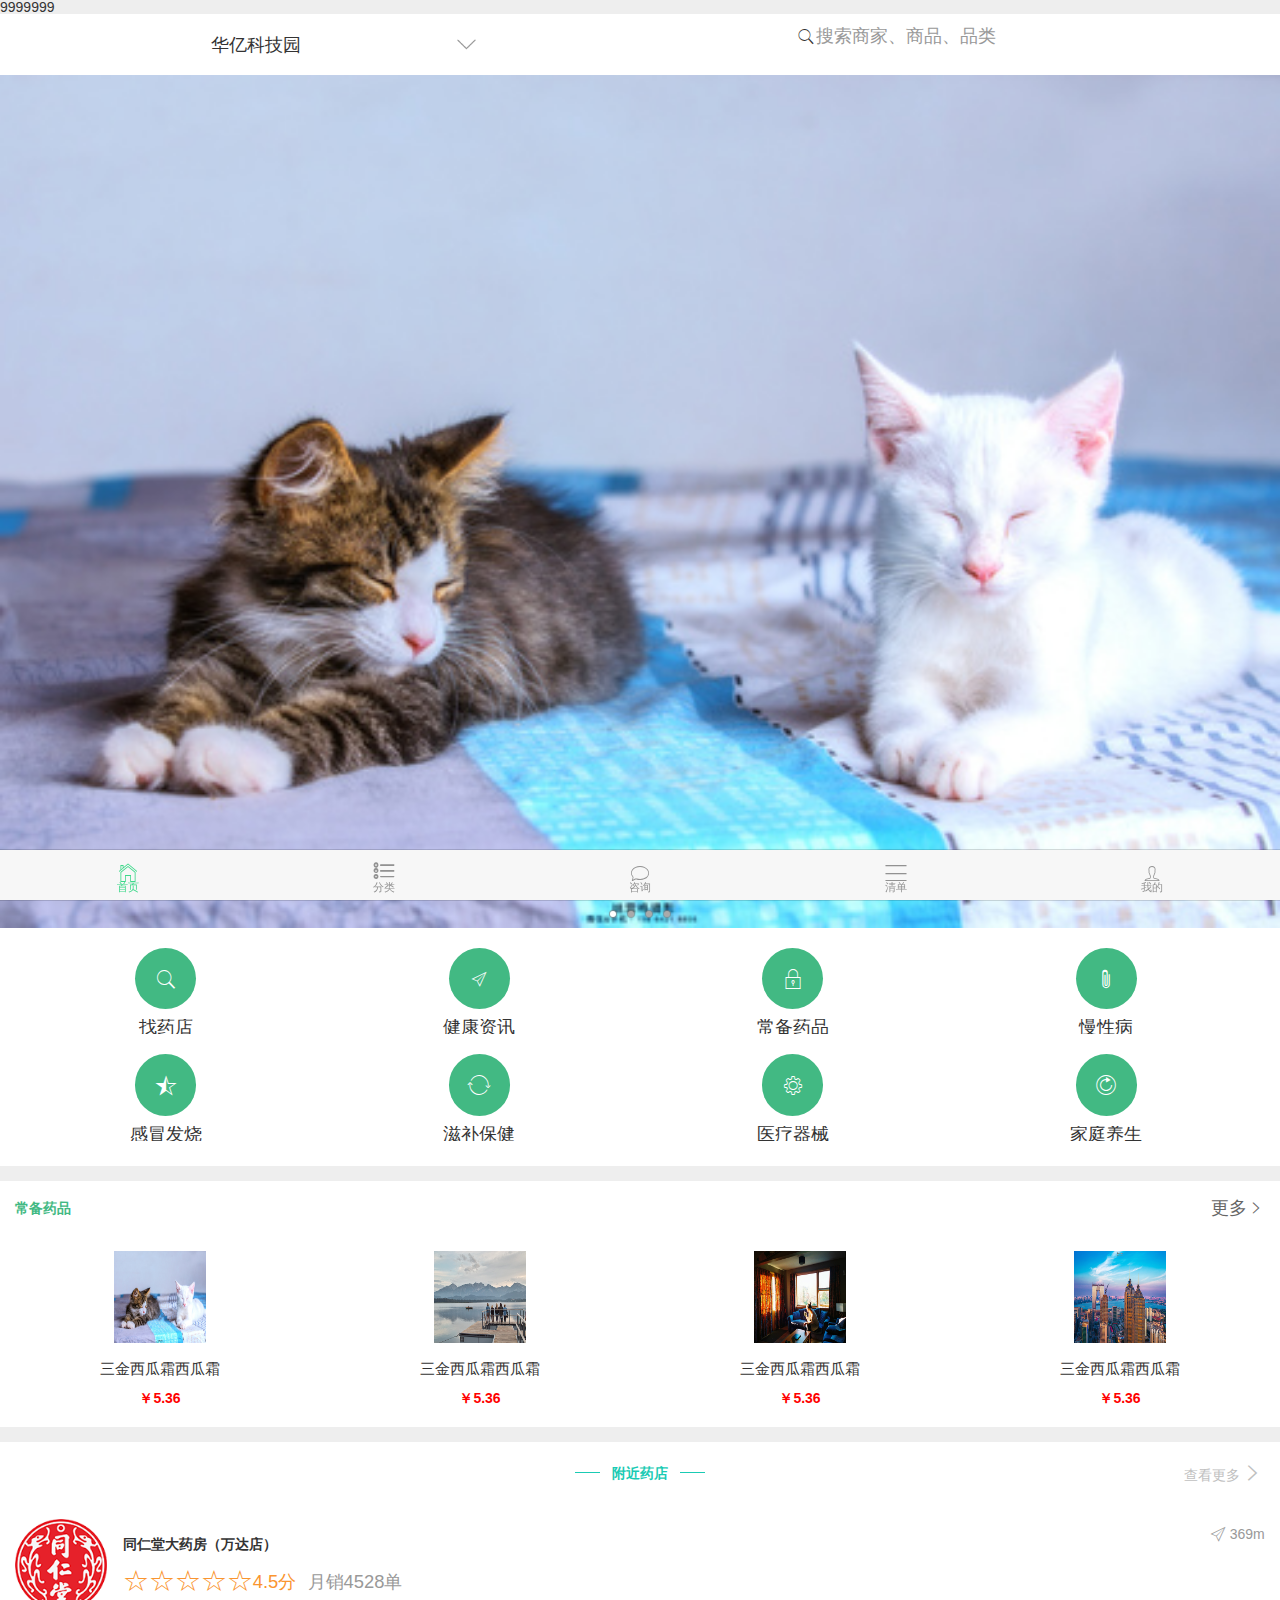
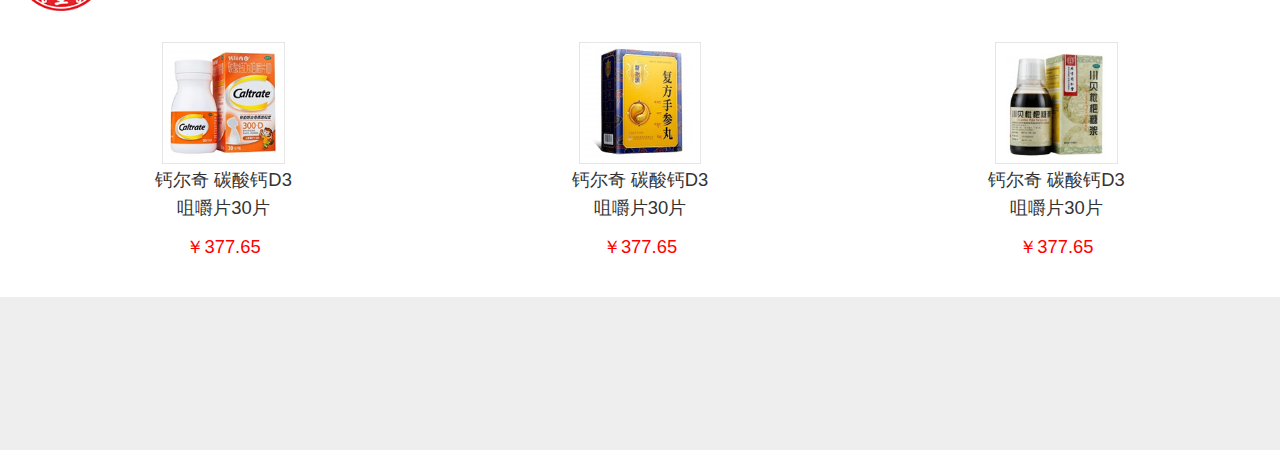
<file: index/index.html>
<!DOCTYPE html>
<html lang="en">
<head>
    <meta charset="UTF-8">
    <title>惠惠|首页</title>
    <meta name="viewport"
          content="width=device-width,initial-scale=1,minimum-scale=1,maximum-scale=1,user-scalable=no"/>
    <meta name="apple-mobile-web-app-capable" content="yes"/>
    <script src="../js/flex_rem.js"></script>
    <link rel="stylesheet" href="../css/mui.min.css">
    <link rel="stylesheet" href="../css/style.css">
    <link rel="stylesheet" href="../css/reset.css">
    <link rel="stylesheet" href="index.css">
</head>
<body>
<div id="indexApp" v-cloak>
    <div class="mui-content">
        <!--头部-->
        <div>9999999</div>
        <header>
            <div class="left">
                <img src="../img/down.png" alt="" class="down">
                <select class="mui-btn mui-btn-block">
                    <option value="item-1" v-for="item in address" v-html="item"></option>
                </select>
            </div>
            <!--搜索商家、商品、品类-->
            <div class="right">
                <div class="mui-content-padded" style="margin: 5px;">
                    <div class="mui-input-row mui-search">
                        <input type="search" class="mui-input-clear" placeholder="搜索商家、商品、品类">
                    </div>
                </div>

            </div>
        </header>
        <!--轮播图-->
        <div class="mui-slider">
            <div class="mui-slider-group mui-slider-loop">
                <!-- 额外增加的一个节点(循环轮播：第一个节点是最后一张轮播) -->
                <div class="mui-slider-item mui-slider-item-duplicate">
                    <a href="#">
                        <img :src="swiper[swiper.length-1]">
                    </a>
                </div>
                <!-- 第x张 -->
                <div class="mui-slider-item" v-for="(item,index) in swiper">
                    <a href="#">
                        <img :src="item">
                    </a>
                </div>
                <!-- 额外增加的一个节点(循环轮播：最后一个节点是第一张轮播) -->
                <div class="mui-slider-item mui-slider-item-duplicate">
                    <a href="#">
                        <img :src="swiper[0]">
                    </a>
                </div>
            </div>
            <!--切换圆点-->
            <div class="mui-slider-indicator">
                <div class="mui-indicator" v-for="(item,index) in swiper" :class="{'mui-active':index==0}"></div>
            </div>
        </div>

        <!--导航菜单-->
        <div class="navigator">
            <ul class="mui-table-view mui-grid-view">
                <li class="mui-table-view-cell mui-media mui-col-xs-3 mui-col-sm-3" v-for="item in navList"><a href="#">
                    <div class="icon"><span class="mui-icon" :class="item.icon"></span></div>
                    <div class="mui-media-body" v-text="item.title"></div>
                </a></li>
            </ul>
        </div>
        <!--常备药品-->
        <div class="preparedMedicine">
            <div class="pmHeader">
                <div class="title">常备药品</div>
                <div class="more">
                    <span>更多</span>
                    <span class="mui-icon mui-icon-arrowright"></span>
                </div>
            </div>
            <ul class="pmMedicine">
                <li v-for="item in pmList">
                    <a href=""><img :src="item.img"></a>
                    <span class="name" v-text="item.title"></span>
                    <span class="price" v-text="item.price"></span>
                </li>
            </ul>
        </div>
        <!--附近药店--><!--附近药店--><!--附近药店-->
        <div class="pharmacy">
            <div class="pHeader">
                <span class="line"></span><span class="title">附近药店</span><span class="line"></span>
                <div class="more"><span>查看更多</span><span class="mui-icon mui-icon-arrowright"></span></div>
            </div>
            <div class="shop">
                <div class="shopLeft">
                    <img src="../img/logo.png" alt="">
                    <div class="description">
                        <div class="name">同仁堂大药房（万达店）</div>
                        <div class="detail">
                            <span class="star"><span class="mui-icon mui-icon-star"></span><span
                                    class="mui-icon mui-icon-star"></span><span
                                    class="mui-icon mui-icon-star"></span><span
                                    class="mui-icon mui-icon-star"></span><span class="mui-icon mui-icon-star"></span>4.5分</span>
                            <span class="order">月销4528单</span>
                        </div>
                    </div>
                </div>
                <div class="shopRight">
                    <span class="position mui-icon mui-icon-paperplane"></span><span>369m</span>
                </div>
            </div>
            <ul class="medicine">
                <li v-for="item in medList">
                    <a href=""><img :src="item.img" alt=""></a>
                    <span class="name" v-text="item.title"></span>
                    <span class="price" v-text="item.price"></span>
                </li>
            </ul>
        </div>
    </div>

    <footer-component :footer-active="0"></footer-component>
</div>
</body>

<script src="../js/utils/mui.min.js"></script>
<script src="../js/utils/vue.js"></script>
<script src="../js/components/footer.js"></script>
<script src="../js/common.js"></script>
<script>
    var vm = new Vue({
        el: '#indexApp',
        data: {
            swiper: [
                '../img/shuijiao.jpg', '../img/muwu.jpg', '../img/cbd.jpg', '../img/yuantiao.jpg'
            ],
            navList: [
                {
                    icon: 'mui-icon-search',
                    title: '找药店'
                },
                {
                    icon: 'mui-icon-paperplane',
                    title: '健康资讯'
                },
                {
                    icon: 'mui-icon-locked',
                    title: '常备药品'
                },
                {
                    icon: 'mui-icon-paperclip',
                    title: '慢性病'
                },
                {
                    icon: 'mui-icon-starhalf',
                    title: '感冒发烧'
                },
                {
                    icon: 'mui-icon-loop',
                    title: '滋补保健'
                },
                {
                    icon: 'mui-icon-gear',
                    title: '医疗器械'
                },
                {
                    icon: 'mui-icon-refresh',
                    title: '家庭养生'
                },
            ],
            address: ['华亿科技园', '黄山路', '安建大'],
            pmList: [
                {
                    img: '../img/shuijiao.jpg',
                    title: '三金西瓜霜西瓜霜',
                    price: '￥5.36'
                },
                {
                    img: '../img/yuantiao.jpg',
                    title: '三金西瓜霜西瓜霜',
                    price: '￥5.36'
                },
                {
                    img: '../img/muwu.jpg',
                    title: '三金西瓜霜西瓜霜',
                    price: '￥5.36'
                },
                {
                    img: '../img/cbd.jpg',
                    title: '三金西瓜霜西瓜霜',
                    price: '￥5.36'
                },
            ],
            medList: [
                {
                    img: '../img/img1.png',
                    title: '钙尔奇 碳酸钙D3 咀嚼片30片',
                    price: '￥377.65'
                },
                {
                    img: '../img/img2.png',
                    title: '钙尔奇 碳酸钙D3 咀嚼片30片',
                    price: '￥377.65'
                },
                {
                    img: '../img/img3.png',
                    title: '钙尔奇 碳酸钙D3 咀嚼片30片',
                    price: '￥377.65'
                },
            ]
        },
        components: {
            footerComponent
        }
    })
    //    mui
    var gallery = mui('.mui-slider'); //    轮播图
    gallery.slider({
        interval: 2000//自动轮播周期，若为0则不自动播放，默认为0；
    });
</script>
</html>
</file>
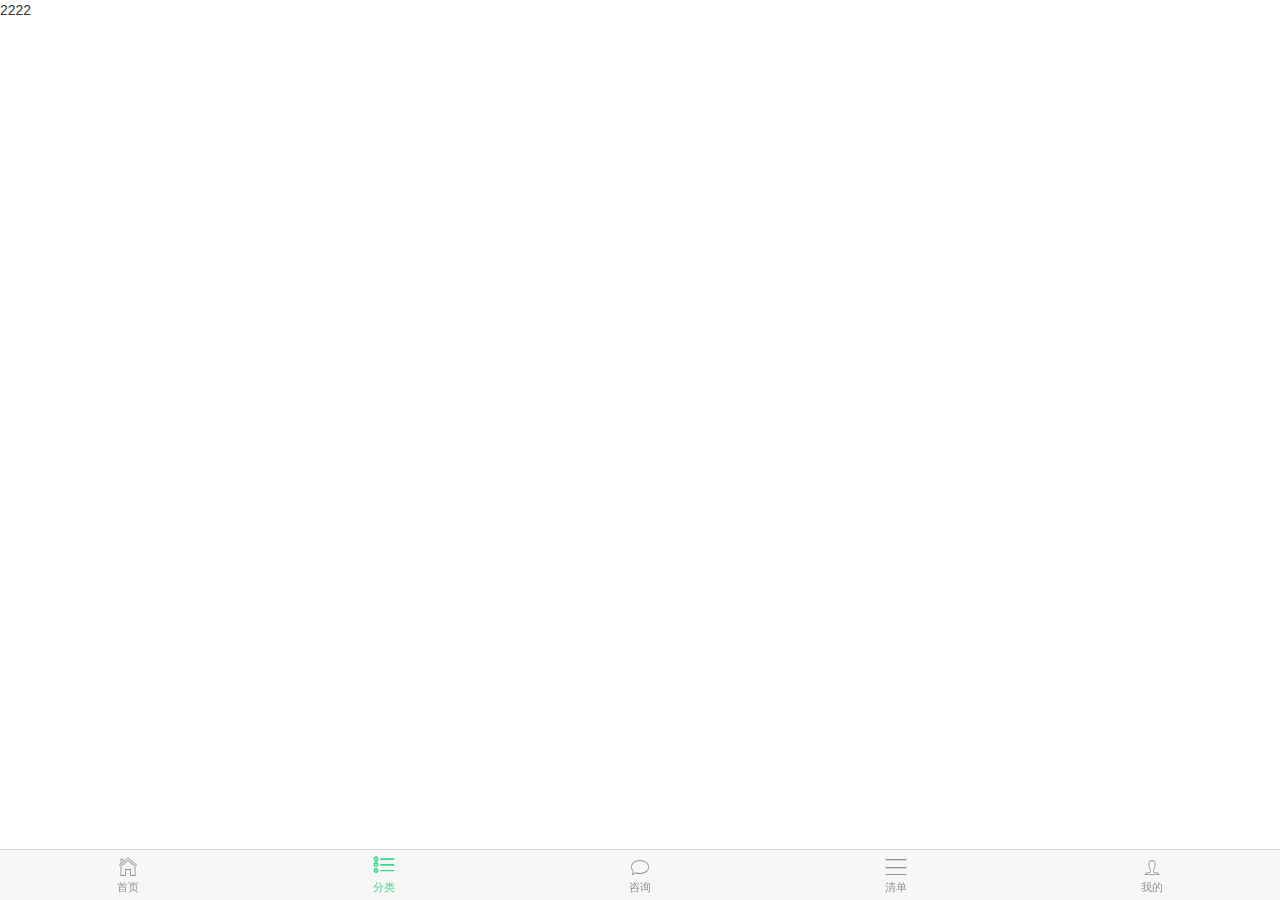
<file: category/category.html>
<!DOCTYPE html>
<html lang="en">
<head>
    <meta charset="UTF-8">
    <title>惠惠|分类</title>
    <meta name="viewport"
          content="width=device-width,initial-scale=1,minimum-scale=1,maximum-scale=1,user-scalable=no"/>
    <meta name="apple-mobile-web-app-capable" content="yes"/>
    <script src="../js/flex_rem.js"></script>
    <link rel="stylesheet" href="../css/mui.min.css">
    <link rel="stylesheet" href="../css/reset.css">
    <link rel="stylesheet" href="../css/style.css">
</head>
<body>
<div id="categoryApp">
    <header>
        2222
    </header>
    <div class="footer">
        <footer-component :footer-active="1"></footer-component>
    </div>
</div>
</body>

<script src="../js/utils/mui.min.js"></script>
<script src="../js/utils/vue.js"></script>
<script src="../js/components/footer.js"></script>
<script src="../js/common.js"></script>
<script>
    var vm = new Vue({
        el: '#categoryApp',
        data: {},
        components: {
            footerComponent: footerComponent
        }
    })

</script>
</html>
</file>
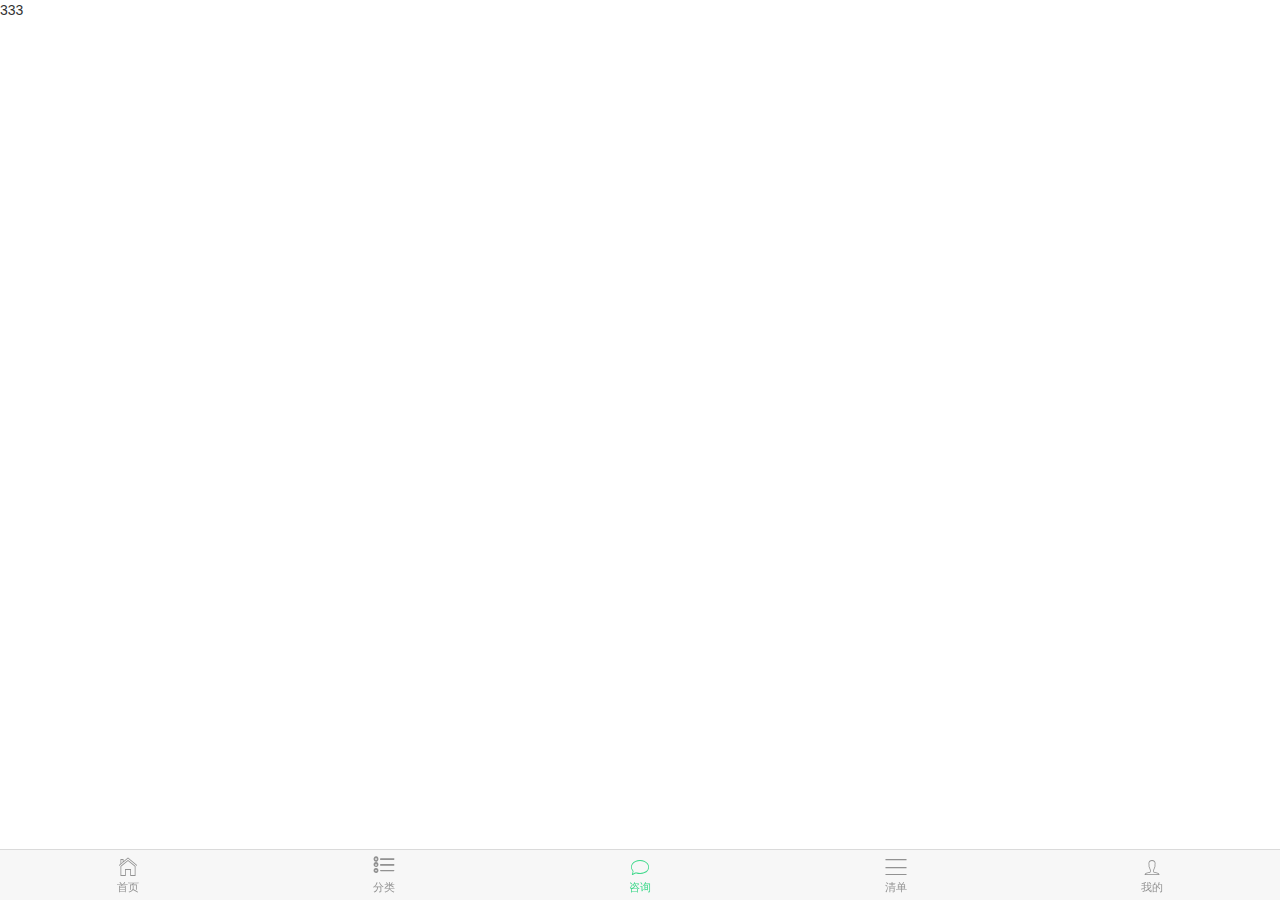
<file: consult/consult.html>
<!DOCTYPE html>
<html lang="en">
<head>
    <meta charset="UTF-8">
    <title>惠惠|咨询</title>
    <meta name="viewport" content="width=device-width,initial-scale=1,minimum-scale=1,maximum-scale=1,user-scalable=no" />
    <meta name="apple-mobile-web-app-capable" content="yes" />
    <script src="../js/flex_rem.js"></script>
    <link rel="stylesheet" href="../css/mui.min.css">
    <link rel="stylesheet" href="../css/reset.css">
    <link rel="stylesheet" href="../css/style.css">
</head>
<body>
<div id="consultApp">
    <header>
        333
    </header>
    <div class="footer">
        <footer-component :footer-active="2"></footer-component>
    </div>
</div>
</body>

<script src="../js/utils/mui.min.js"></script>
<script src="../js/utils/vue.js"></script>
<script src="../js/components/footer.js"></script>
<script src="../js/common.js"></script>
<script>
    var vm = new Vue({
        el: '#consultApp',
        data:{
        },
        components:{
            footerComponent:footerComponent
        }
    })
</script>
</html>
</file>
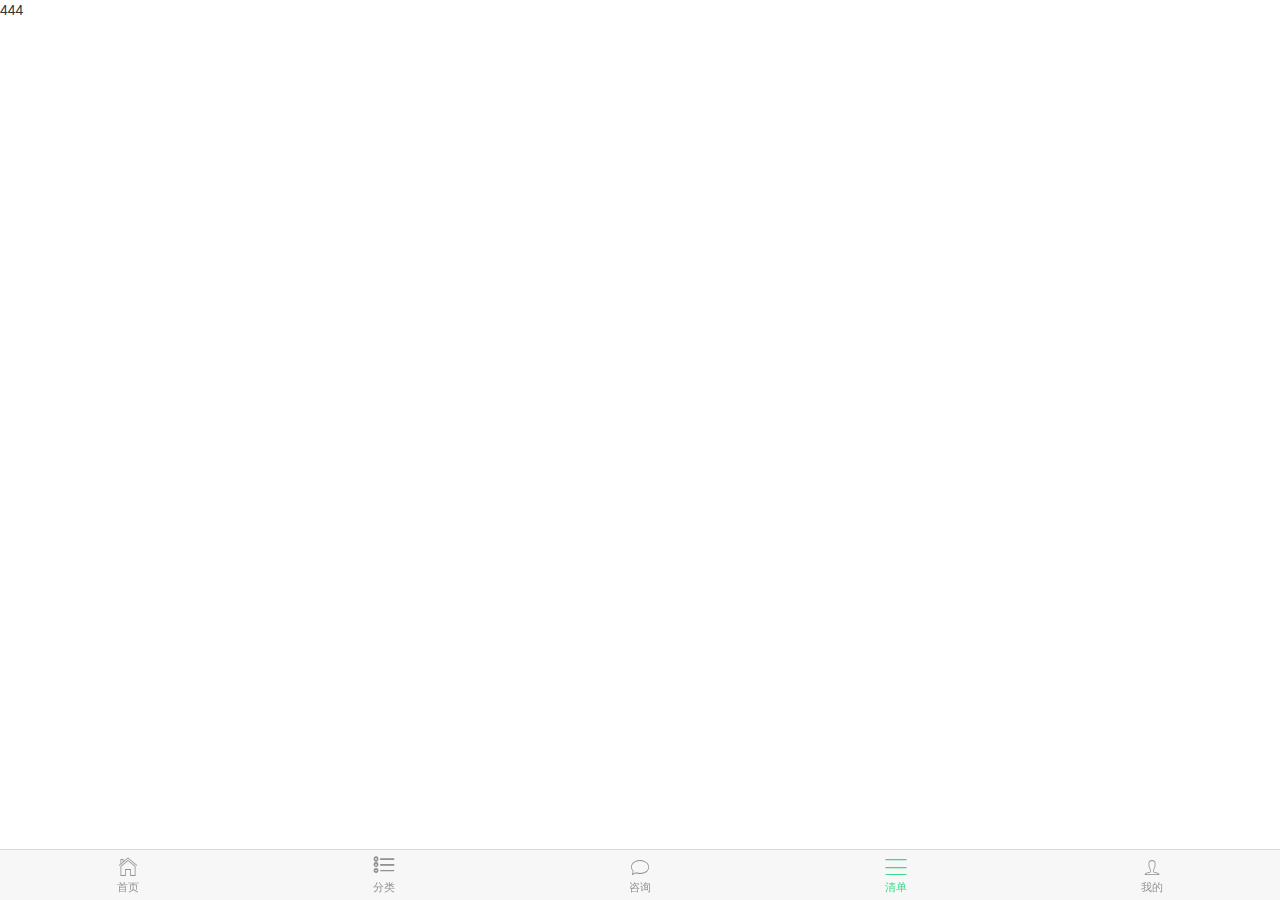
<file: list/list.html>
<!DOCTYPE html>
<html lang="en">
<head>
    <meta charset="UTF-8">
    <title>惠惠|清单</title>
    <meta name="viewport" content="width=device-width,initial-scale=1,minimum-scale=1,maximum-scale=1,user-scalable=no" />
    <meta name="apple-mobile-web-app-capable" content="yes" />
    <script src="../js/flex_rem.js"></script>
    <link rel="stylesheet" href="../css/mui.min.css">
    <link rel="stylesheet" href="../css/reset.css">
    <link rel="stylesheet" href="../css/style.css">
</head>
<body>
<div id="listApp">
    <header>
        444
    </header>
    <div class="footer">
        <footer-component :footer-active="3"></footer-component>
    </div>
</div>
</body>

<script src="../js/utils/mui.min.js"></script>
<script src="../js/utils/vue.js"></script>
<script src="../js/components/footer.js"></script>
<script src="../js/common.js"></script>
<script>
    var vm = new Vue({
        el: '#listApp',
        data:{
        },
        components:{
            footerComponent:footerComponent
        }
    })
</script>
</html>
</file>
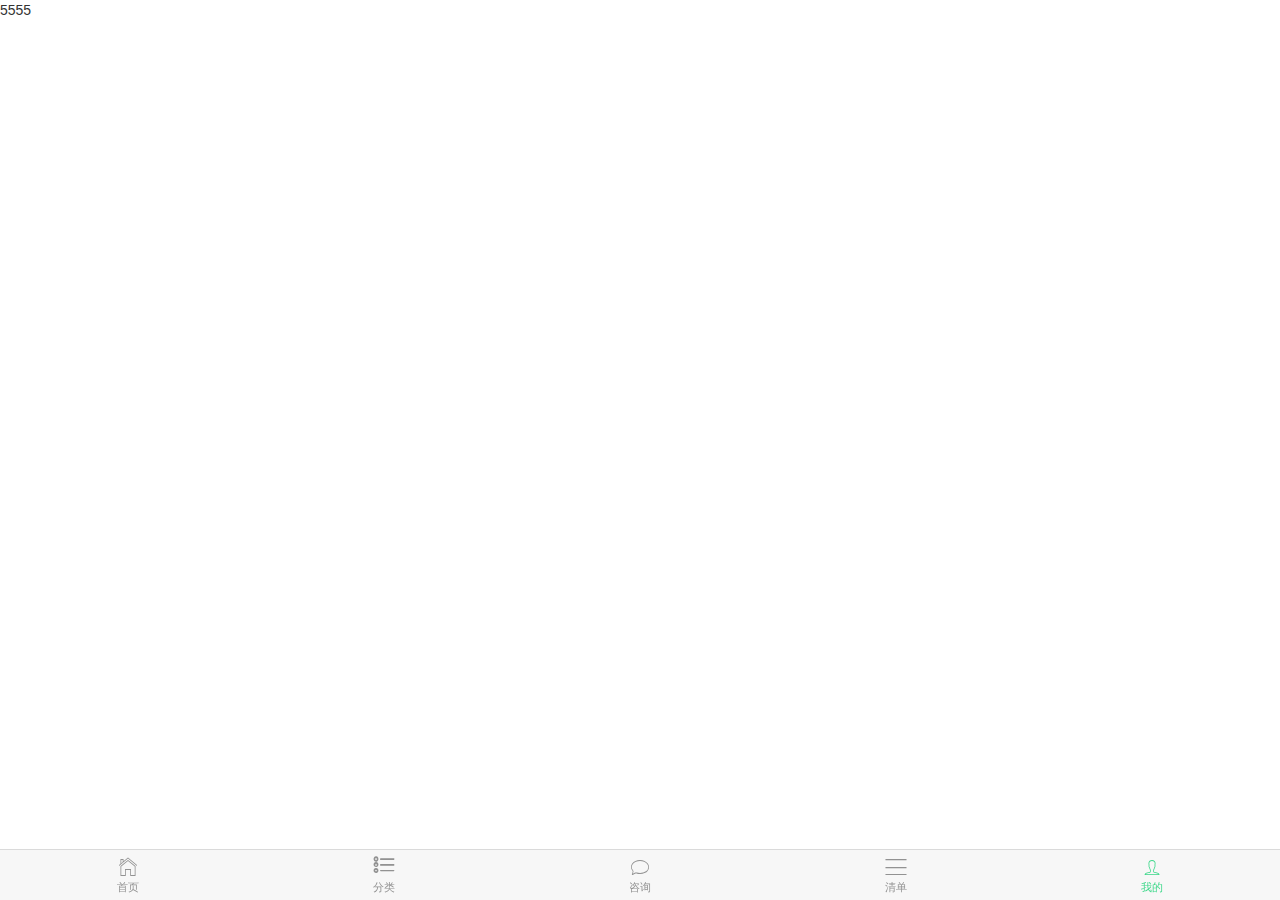
<file: mine/mine.html>
<!DOCTYPE html>
<html lang="en">
<head>
    <meta charset="UTF-8">
    <title>惠惠|我的</title>
    <meta name="viewport" content="width=device-width,initial-scale=1,minimum-scale=1,maximum-scale=1,user-scalable=no" />
    <meta name="apple-mobile-web-app-capable" content="yes" />
    <script src="../js/flex_rem.js"></script>
    <link rel="stylesheet" href="../css/mui.min.css">
    <link rel="stylesheet" href="../css/reset.css">
    <link rel="stylesheet" href="../css/style.css">
</head>
<body>
<div id="mineApp">
    <header>
        5555
    </header>
    <div class="footer">
        <footer-component :footer-active="4"></footer-component>
    </div>
</div>
</body>

<script src="../js/utils/mui.min.js"></script>
<script src="../js/utils/vue.js"></script>
<script src="../js/components/footer.js"></script>
<script src="../js/common.js"></script>
<script>
    var vm = new Vue({
        el: '#mineApp',
        data:{
            a:9999
        },
        components:{
            footerComponent:footerComponent
        }
    })

</script>
</html>
</file>
<file: css/style.css>
.mui-bar-tab .mui-tab-item.mui-active {
  color: #3dd88a;
}
.mui-bar-tab li {
  float: left;
  width: 20%;
  text-align: center;
}
[v-cloak] {
  display: none;
}
</file>
<file: index/index.css>
body {
  background: #eee;
  line-height: 1;
}
.mui-content {
  background: transparent;
  overflow: hidden;
  box-sizing: border-box;
  padding: 0 0 5rem 0;
}
header {
  height: 2rem;
  background: #fff;
  box-sizing: border-box;
  overflow: hidden;
}
header .left {
  float: left;
  width: 40%;
  position: relative;
}
header .left .down {
  width: 1rem;
  height: 1rem;
  position: absolute;
  right: 1rem;
  top: 50%;
  transform: translateY(-50%);
  z-index: 6;
}
header .left select {
  margin: 0;
  font-size: .6rem;
  border-radius: 0;
  line-height: 1;
}
header .left .mui-btn-block {
  margin-bottom: 0;
  padding: 0 .6rem;
  box-sizing: border-box;
  height: 2rem;
}
header .left .mui-btn {
  line-height: 2rem;
}
header .right {
  float: left;
  width: 60%;
  overflow: hidden;
}
header .right div input {
  background: transparent;
}
header .right div .mui-placeholder {
  font-size: .6rem;
}
.navigator {
  padding: 0 0 15px 0;
  box-sizing: border-box;
  background: #fff;
}
.navigator .mui-table-view:before,
.navigator .mui-table-view:after {
  background: transparent;
}
.navigator li {
  padding: 15px 0 0 14px !important;
}
.navigator li a {
  text-align: center;
}
.navigator li a .mui-media-body {
  font-size: .6rem !important;
  margin-top: 10px !important;
}
.navigator li a .icon {
  width: 2rem;
  height: 2rem;
  margin: 0 auto;
  border-radius: 50%;
  background: #42b983;
  display: flex;
  justify-content: center;
  align-items: center;
}
.navigator li a .icon span {
  color: #fff;
}
.preparedMedicine {
  margin: .5rem auto;
  background: #fff;
}
.preparedMedicine .pmHeader {
  height: 1.8rem;
  padding: 0 .5rem;
  box-sizing: border-box;
  display: flex;
  justify-content: space-between;
}
.preparedMedicine .pmHeader div {
  flex: 1;
  display: flex;
  align-items: center;
  color: #42b983;
  font-weight: bold;
}
.preparedMedicine .pmHeader div:last-of-type {
  font-weight: normal;
  font-size: .6rem;
  justify-content: flex-end;
  color: #666;
}
.preparedMedicine .pmHeader div:last-of-type .mui-icon {
  font-size: .6rem;
}
.preparedMedicine .pmMedicine {
  box-sizing: border-box;
  display: flex;
}
.preparedMedicine .pmMedicine li {
  flex: 1;
  display: flex;
  flex-flow: column wrap;
  justify-content: center;
  align-items: center;
  box-sizing: border-box;
  padding: .5rem 0 .2rem;
}
.preparedMedicine .pmMedicine li a {
  display: block;
}
.preparedMedicine .pmMedicine li a img {
  width: 3rem;
  height: 3rem;
}
.preparedMedicine .pmMedicine li span {
  display: block;
  text-align: center;
}
.preparedMedicine .pmMedicine li span.name {
  margin: .5rem auto;
  width: 4rem;
  overflow: hidden;
  text-overflow: ellipsis;
  white-space: nowrap;
  font-size: .5rem;
}
.preparedMedicine .pmMedicine li span.price {
  color: #f00;
  font-weight: bold;
  width: 100%;
  margin-bottom: .5rem;
}
.pharmacy {
  box-sizing: border-box;
  padding: 0 .5rem;
  background: #fff;
}
.pharmacy .pHeader {
  height: 2rem;
  color: #1acbb4;
  display: flex;
  justify-content: center;
  align-items: center;
  position: relative;
}
.pharmacy .pHeader span {
  display: inline-block;
  font-weight: bold;
}
.pharmacy .pHeader span.title {
  margin: 0 .4rem;
}
.pharmacy .pHeader span.line {
  width: .8rem;
  border-bottom: 1px solid #1acbb4;
}
.pharmacy .pHeader .more {
  position: absolute;
  right: 0rem;
  top: 50%;
  transform: translateY(-50%);
}
.pharmacy .pHeader .more span {
  color: #c0c0c0;
  font-weight: normal;
}
.pharmacy .pHeader .more span.mui-icon {
  font-size: .8rem;
}
.pharmacy .shop {
  display: flex;
  justify-content: space-between;
  box-sizing: border-box;
  padding: .5rem 0 1rem;
}
.pharmacy .shop .shopLeft {
  display: flex;
  align-items: center;
  width: calc(96%);
}
.pharmacy .shop .shopLeft img {
  width: 3rem;
  height: 3rem;
  margin-right: .5rem;
}
.pharmacy .shop .shopLeft .description {
  height: 2.4rem;
  display: flex;
  flex-flow: column wrap;
  justify-content: space-around;
}
.pharmacy .shop .shopLeft .description .name {
  font-weight: bold;
}
.pharmacy .shop .shopLeft .description .detail {
  font-size: .6rem;
}
.pharmacy .shop .shopLeft .description .detail .star {
  color: #fa952f;
  margin-right: .2rem;
}
.pharmacy .shop .shopLeft .description .detail .star .mui-icon {
  font-size: .85rem;
}
.pharmacy .shop .shopLeft .description .detail .order {
  color: #999;
}
.pharmacy .shop .shopRight {
  width: 4rem;
  justify-content: flex-end;
  display: inline-flex;
  height: 1rem;
  color: #999;
  align-items: center;
}
.pharmacy .medicine {
  display: flex;
  box-sizing: border-box;
  padding: 0 0 1rem 0;
}
.pharmacy .medicine li {
  flex: 1;
  display: flex;
  flex-flow: column wrap;
  justify-content: center;
  align-items: center;
}
.pharmacy .medicine li img {
  width: 4rem;
  height: 4rem;
}
.pharmacy .medicine li span {
  display: block;
  width: 4.5rem;
  text-align: center;
  font-weight: 400;
  font-size: .6rem;
}
.pharmacy .medicine li .name {
  height: 2rem;
  line-height: 1.5;
  color: #333;
}
.pharmacy .medicine li .price {
  height: 1.25rem;
  line-height: 1.25rem;
  color: #f00;
}
</file>
